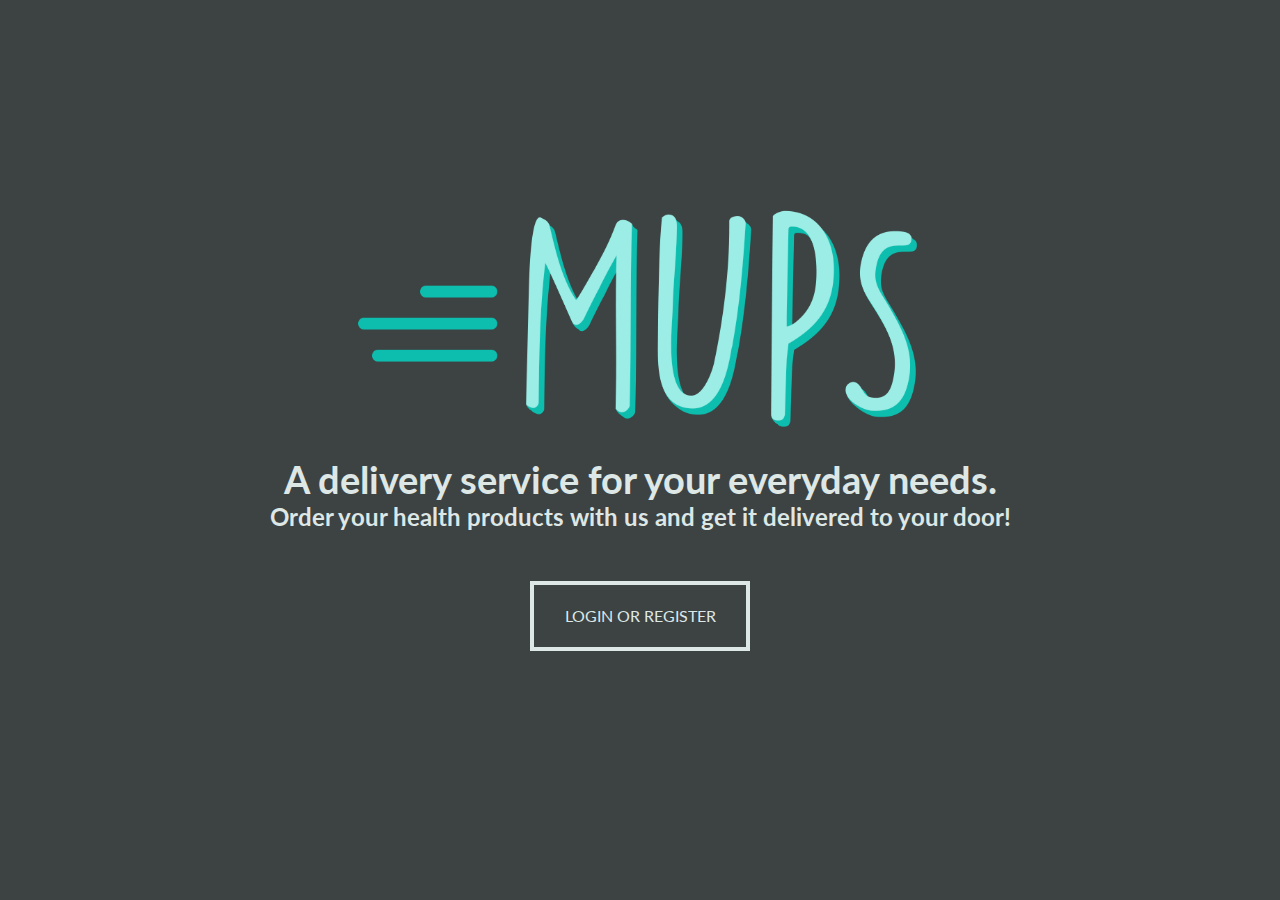
<file: index.html>
<!DOCTYPE HTML>
<html>
    <head>
        <link href='https://fonts.googleapis.com/css?family=Delius|Lato|Coming+Soon' rel=stylesheet type="text/css">
        <link rel=stylesheet type="text/css" href="masterStyle.css">
        <title>MUPS Home</title>
    </head>
    <body>
        <img src="mups_logo.png" width="600" id="mups_logo">
        <h1 id="mainHeading">A delivery service for your everyday needs.</h1>
        <h2 id="mainSubHeading">Order your health products with us and get it delivered to your door!</h2>
        <form method="link" action="registerlogin.html"type="button">
            <input type="button" value="Login or Register" onclick="register()">
        </form>
        <script src="https://ajax.googleapis.com/ajax/libs/jquery/2.1.3/jquery.min.js"></script>
        <script src="server.js"></script>
    </body>
</html>
</file>
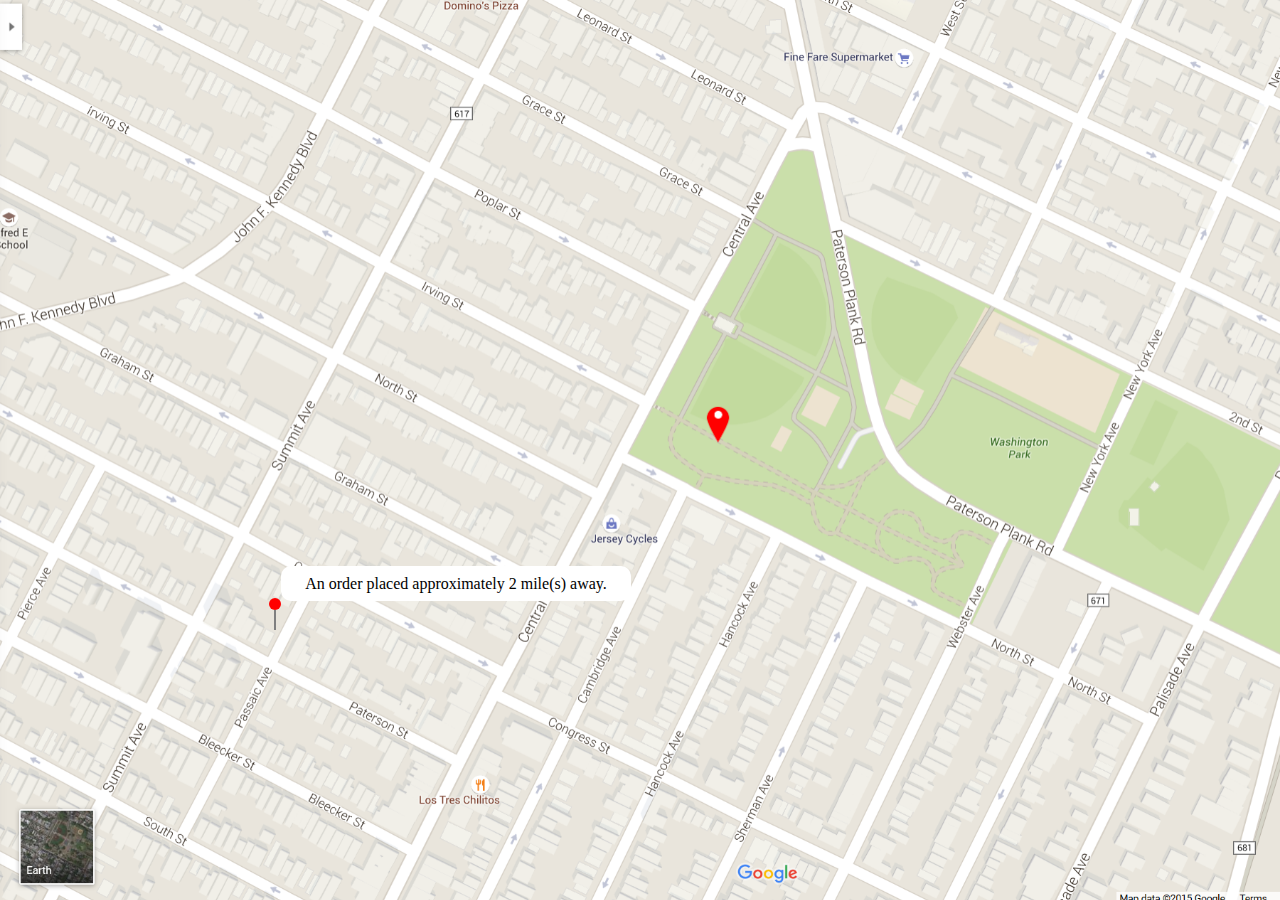
<file: driver1.html>
<!DOCTYPE HTML>
<html>
    <head>
        <link rel=stylesheet type="text/css" href="masterStyleDriver.css">
        <title>Orders Around You</title>
    </head>
    <body id="map">
        <div id="location">
            <div id="pinhead"></div>
            <div id="pinneedle"></div>
        </div>
        <div id="bubble" onclick="getTaskList()">
            <p>An order placed approximately 2 mile&#40;s&#41; away.</p>
        </div>
        <img src="currLoc.png" width="35">
        <script src="https://ajax.googleapis.com/ajax/libs/jquery/2.1.3/jquery.min.js"></script>
        <script src="server.js"></script>
    </body>
</html>
</file>
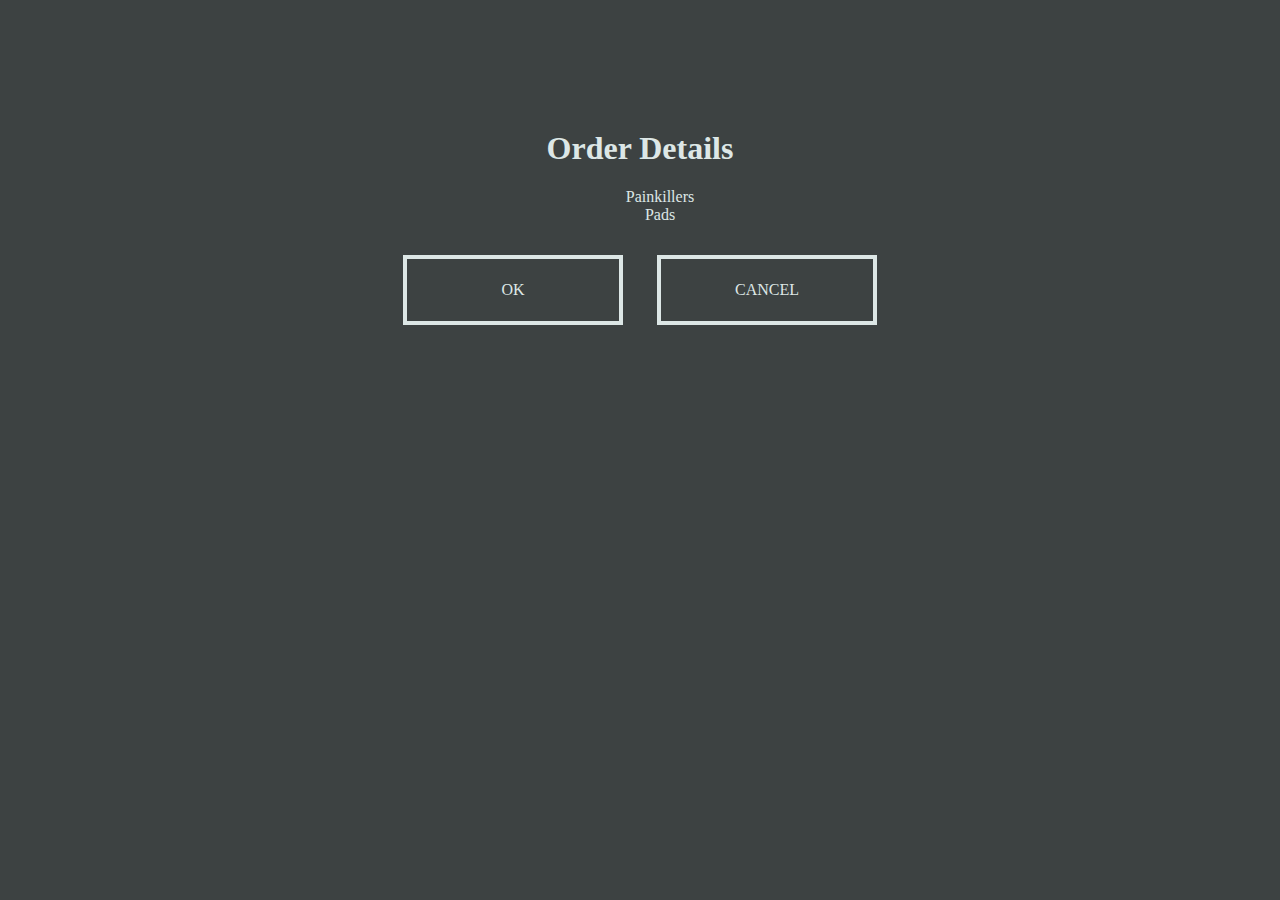
<file: driver2.html>
<!DOCTYPE HTML>
<html>
    <head>
        <link rel=stylesheet type="text/css" href="masterStyleDriver.css">
        <title>Orders Around You</title>
    </head>
    <body>
        <h1>Order Details</h1>
        <ul>
            <li>Painkillers</li>
            <li>Pads</li>
        </ul>
        <input type="button" value="OK">
        <input type="button" value="Cancel" onclick="goBack()">
        <script src="https://ajax.googleapis.com/ajax/libs/jquery/2.1.3/jquery.min.js"></script>
        <script src="server.js"></script>
    </body>
</html>
</file>
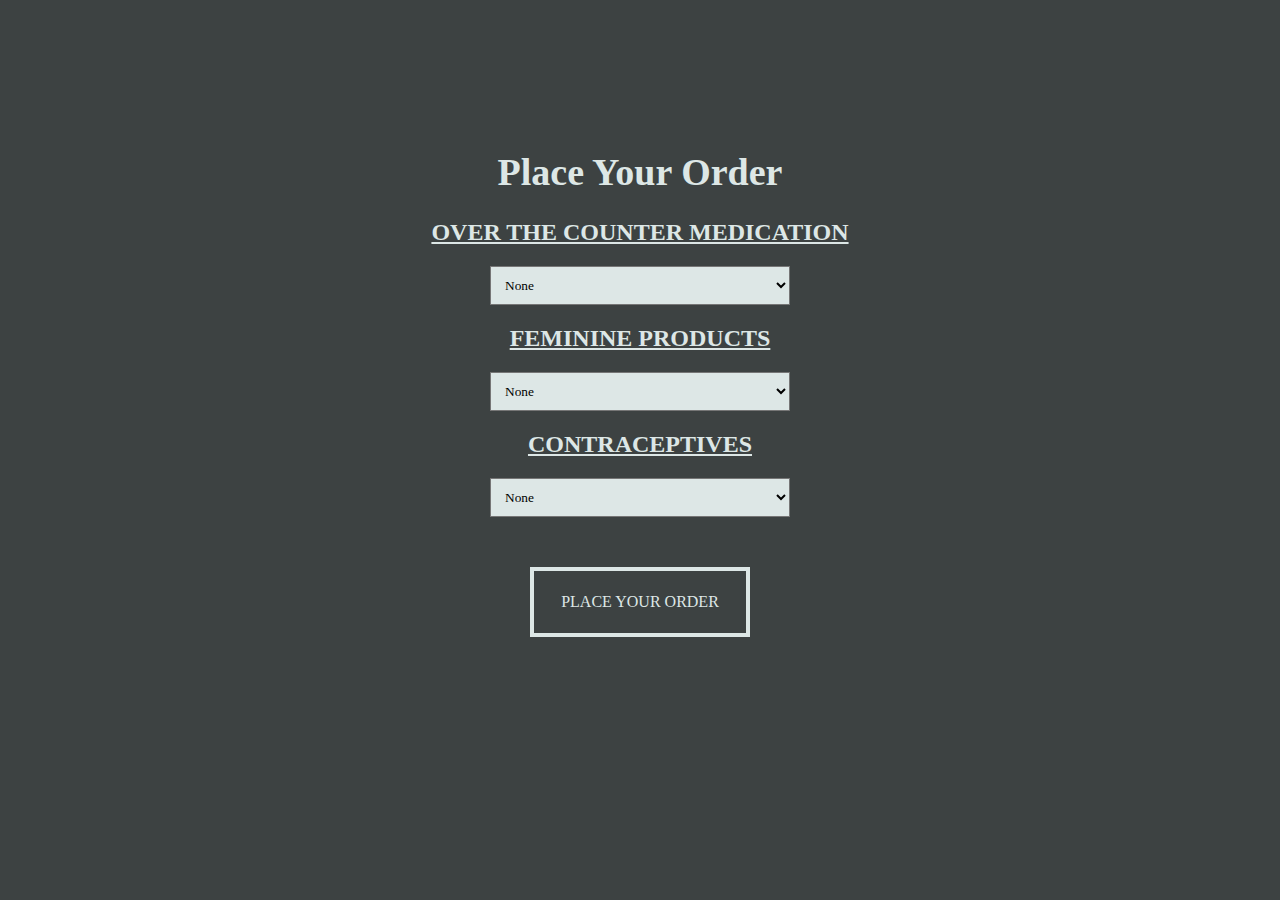
<file: order.html>
<!DOCTYPE HTML>
<html>
<head>
	<title>Place your order</title>
	<link rel=stylesheet type="text/css" href="masterStyle.css">
</head>
<body>
    <h1>Place Your Order</h1>
    <h2 class="med-types">Over the Counter Medication</h2>
    <select id="ovc">
        <option value="select">None</option>
        <option value="painkillers">Painkillers</option>
        <option value="coldmedicine">Cold</option>
        <option value="stomach">Stomach Trouble</option>
        <option value="firstaid">First Aid</option>
    </select>
    
    <h2 class="med-types">Feminine Products</h2>
    <select id="femprod">
        <option value="select">None</option>
        <option value="periodpads">Pads</option>
        <option value="tampons">Tampons</option>
    </select>
    
    <h2 class="med-types">Contraceptives</h2>
    <select id="contracep">
        <option value="select">None</option>
        <option value="malecondom">Male Contraceptives</option>
        <option value="femalecondom">Female Contraceptives</option>
        <option value="planbpregnancy">Plan B/Pregnancy Tests</option>	
    </select>

    <input type="button" value="Place Your Order" id="place-order-button" onclick="getStatus()">
<script src="https://ajax.googleapis.com/ajax/libs/jquery/2.1.3/jquery.min.js"></script>
        <script src="server.js"></script>
</body>
</html>
</file>
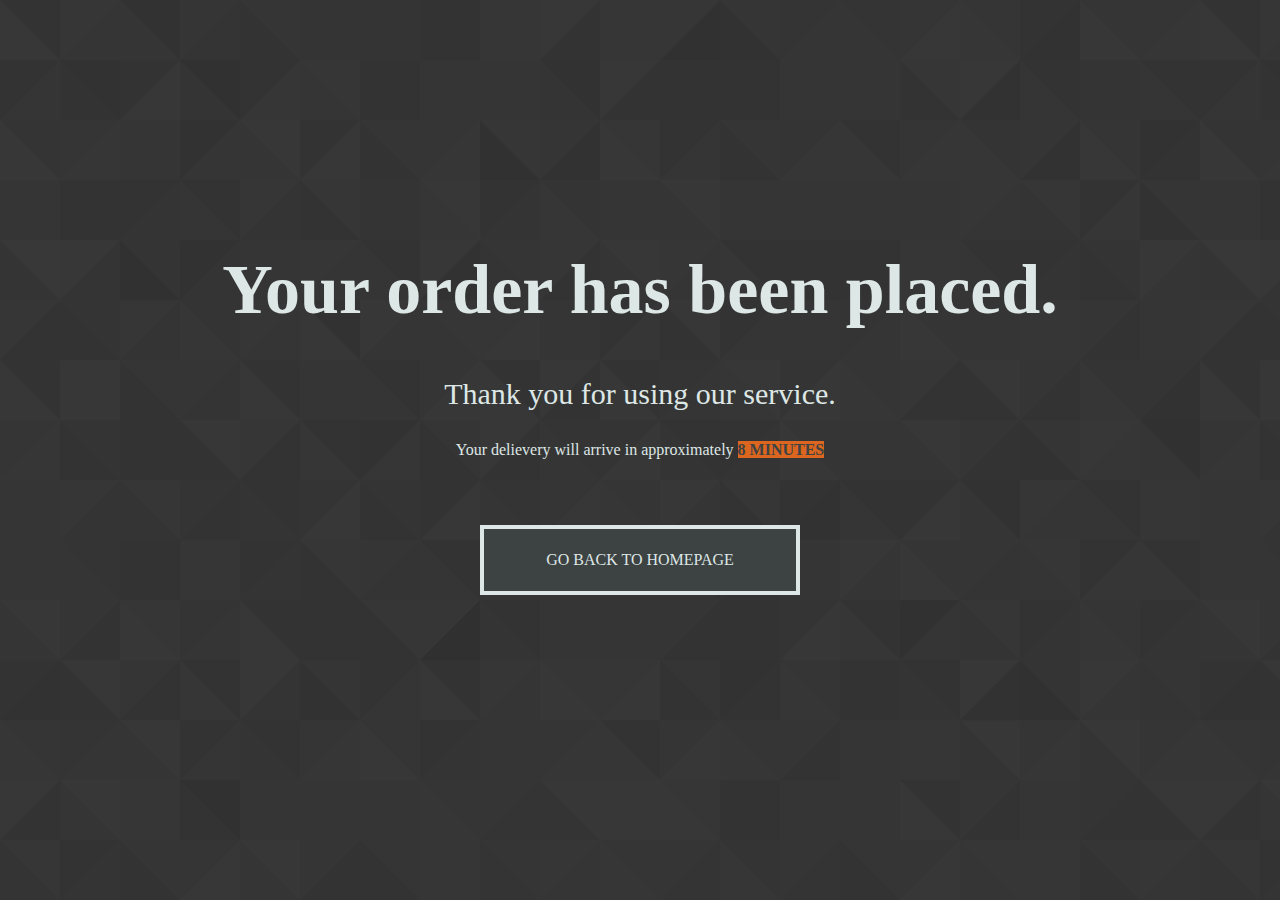
<file: orderSummary.html>
<!DOCTYPE html>
<html>
    <head>
        <link rel="stylesheet" type="text/css" href="masterStyle.css">
        <title>Order Summary</title>
    </head>
    <body style="background-image: url('footer_lodyas.png')">
        <h1 id="order-summary">Your order has been placed.</h1>
        <p id="thank-you">Thank you for using our service.</p>
        <p>Your delievery will arrive in approximately <span id="highlight">8 minutes</span></p>
        <input type="button" value="Go Back to Homepage" id="go-homepage" onclick="goHome()">
        <script src="https://ajax.googleapis.com/ajax/libs/jquery/2.1.3/jquery.min.js"></script>
        <script src="server.js"></script>
    </body>
</html>
</file>
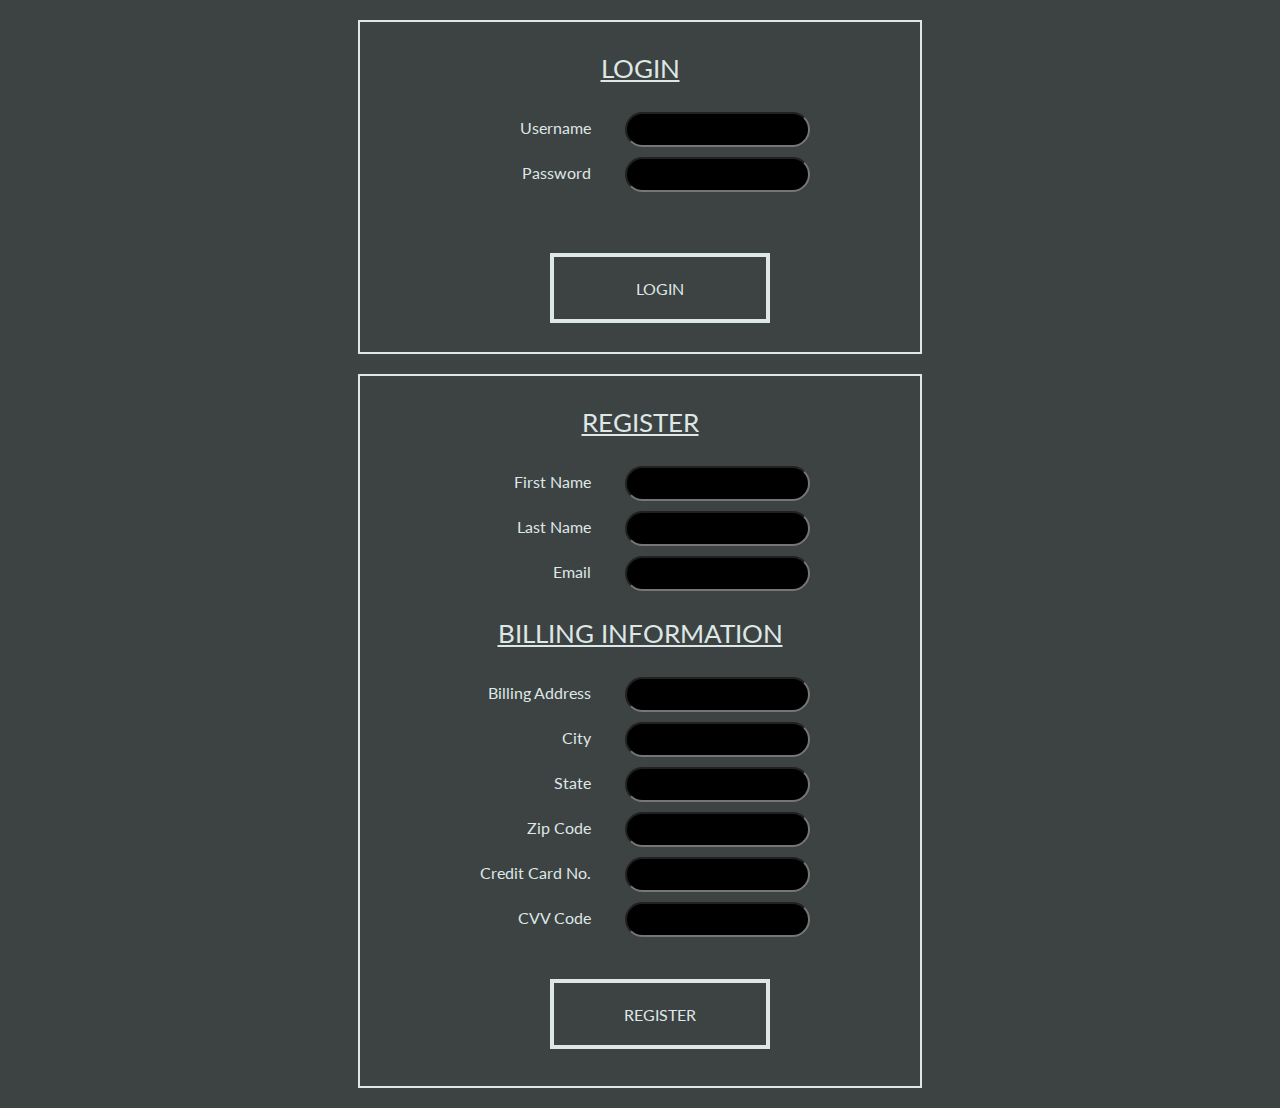
<file: registerlogin.html>
<!DOCTYPE HTML5>
<html lang="en">
<head>
    <title>Login</title>
	<link rel=stylesheet type="text/css" href="masterStyle.css">
    <link href='https://fonts.googleapis.com/css?family=Delius|Lato|Coming+Soon' rel=stylesheet type="text/css">
</head>

<body>
    <form name="loginform">
        <p class="leg">Login</p>
        <ul class="labels-form">
            <li>
                <label for="username">Username</label>
            </li>
            <li>
                <label for="password">Password</label>
            </li>
        </ul>
        <ul class="input-form">
            <li>
                <input type="username" name="username"  class="inputfield">
            </li>
            <li>
                <input type="password" name="password"  class="inputfield">
            </li>
        </ul>
        <p id="loginfail">a</p>
        <ul class="form-submit">
            <li><input type="button" value="Login" onclick="validateCredentials()"></li>
        </ul>
    </form>
    <form name="registerform">
        <p class="leg">Register</p>
        <ul class="labels-form">
            <li>
                <label for="first_name">First Name</label>
            </li>
            <li>
                <label for="last_name">Last Name</label>
            </li>
            <li>
                <label for="email">Email</label>
            </li>
            
        </ul>
        <ul class="input-form">
            <li>
            <input type="text" name="first_name" class="inputfield">
            </li>
            <li>
                <input type="text" name="last_name" class="inputfield">
            </li>
            <li>
                <input type="text" name="email" >
            </li>
            
        
        </ul>
        <p class="leg">Billing Information</p>
        <ul class="labels-form">
            <li>
                <label for="billing_add">Billing Address</label>
            </li>
            <li>
                <label for="city">City</label>
            </li>
            <li>
                <label for="state">State</label>
            </li>
            <li>
                <label for="zip">Zip Code</label>
            </li>    
            <li>
                <label for="creds">Credit Card No.</label>
            </li>
            <li>
                <label for="cvv">CVV Code</label>
            </li>
        </ul>
        
        
        
        <ul class="input-form">
            <li>
                <input type="text" name="billing_add" class="inputfield">
            </li>
            <li>
                <input type="text" name="city" class="inputfield">
            </li>
            <li>
                <input type="text" name="State" class="inputfield">
            </li>
            <li>
                <input type="text" name="zip" class="inputfield">
            </li>
            <li>
                <input type="text" name="credit_card" class="inputfield">
            </li>
            <li>
                <input type="text" name="cvv" class="inputfield">
            </li>
        </ul>
        <ul class="form-submit">
            <li><input type="button" value="Register" onclick="createAccount()"></li>
        </ul>
        
        
        
        
        
    </form>
    <script src="https://ajax.googleapis.com/ajax/libs/jquery/2.1.3/jquery.min.js"></script>
    <script src="server.js"></script>
</body>
</html>
</file>
<file: masterStyle.css>
body {
    font-family: Lato;
    background-color: #3d4242;
    color: #dde7e6;
    text-align: center;
}
#mups_logo {
    display: block;
    margin: 20px auto;
    margin-top: 200px;
}
#mainHeading, #mainSubHeading{
    margin: 0;
}
input[type=button] {
    width: 220px;
    height: 70px;
    margin: 50px;
    font-size: 16px;
    text-transform: uppercase;
    background-color: #3d4242;
    font-family: Lato;
    color: #dde7e6;
    border: 4px #dde7e6 solid;
    transition: all 0.5s ease;
    cursor: pointer;
}
input[type=button]:hover {
    background-color: #dde7e6;
    color: #3d4242;
}
.leg {
    font-size: 26px;
    margin: 0;
    text-transform: uppercase;
    text-decoration: underline;
}
li {
    list-style: none;
    margin: 10px;
}
form[name="loginform"] {
    width: 500px;
    height: 270px;
    padding: 30px;
    display: block;
    margin: 20px auto;
    border: 2px #dde7e6 solid;
}
form[name="registerform"] {
    width: 500px;
    height: 650px;
    padding: 30px;
    display: block;
    margin: 20px auto;
    border: 2px #dde7e6 solid;
}
input[type="username"], input[type="password"], input[type="text"] {
    background-color: black;
    height: 35px;
    border-radius: 20px;
    color: #dde7e6;
}
ul.labels-form {
    display: inline-block;
    line-height: 35px;
    padding-left: 0;
    width: 140px;
    text-align: right;
}
ul.input-form {
    display: inline-block;
    padding-left: 10px;
}
.form-submit input[type=button] {
    margin: 0;
    padding: 0;
}
#loginfail {
    margin: 0;
    padding: 0;
    display: hidden;
    color: #3d4242;
}
h2.med-types {
    text-transform: uppercase;
    text-decoration: underline;
}
h1 {
    font-size: 38px;
    margin-top: 150px;
}
#ovc, #femprod, #contracep {
    font-family: Lato;
    width: 300px;
    padding: 10px;
    background-color: #dde7e6;
}
#place-order-button {
    display: block;
    margin: 0 auto;
    margin-top: 50px;
}
#order-summary {
    margin-top: 250px;
    font-size: 70px;
}
#thank-you {
    font-size: 30px;
}
#go-homepage {
    width: 320px;
}
#highlight {
    background-color: #dc661f;
    color: #3d4242;
    font-weight: bold;
    text-transform: uppercase;
    
}
</file>
<file: masterStyleDriver.css>
body {
    font-family: Lato;
    background-color: #3d4242;
    color: #dde7e6;
    text-align: center;
}
#map {
    background-image: url(map.png);
    background-size: 120%;
    color: black;
    text-align: left;
}
#pinhead {
    width: 12px;
    height: 12px;
    background-color: red;
    border-radius: 50%;
}
#pinneedle {
    height: 20px;
    width: 2px;
    background-color: gray;
    position: absolute;
    left: 5px;
}
#location {
    position: absolute;
    left: 269px;
    top: 598px;
}
img {
    position: absolute;
    left: 700px;
    top: 400px;
}
#bubble {
    width: 350px;
    height: 35px;
    background-color: white;
    display: block;
    border-radius: 10px;
    position: relative;
    left: 273px;
    top: 550px;
    cursor: pointer;
}
#bubble p {
    text-align: center;
    line-height: 35px;
}
#notification {
    background-color: #3d4242;
    width: 100vw;
    height: 60px;
    position: absolute;
    top: 0;
    left: 0;
}
#notification img {
    position: absolute;
    left: 10px;
    top: 10px;
}
.noti {
    list-style: none;
    color: #dde7e6;
    text-align: center;
    line-he
}
input[type=button] {
    width: 220px;
    height: 70px;
    margin: 15px;
    font-size: 16px;
    text-transform: uppercase;
    background-color: #3d4242;
    font-family: Lato;
    color: #dde7e6;
    border: 4px #dde7e6 solid;
    transition: all 0.5s ease;
    cursor: pointer;
}
input[type=button]:hover {
    background-color: #dde7e6;
    color: #3d4242;
}
li {
    list-style: none;
}
h1 {
    margin-top: 130px;
}
</file>
